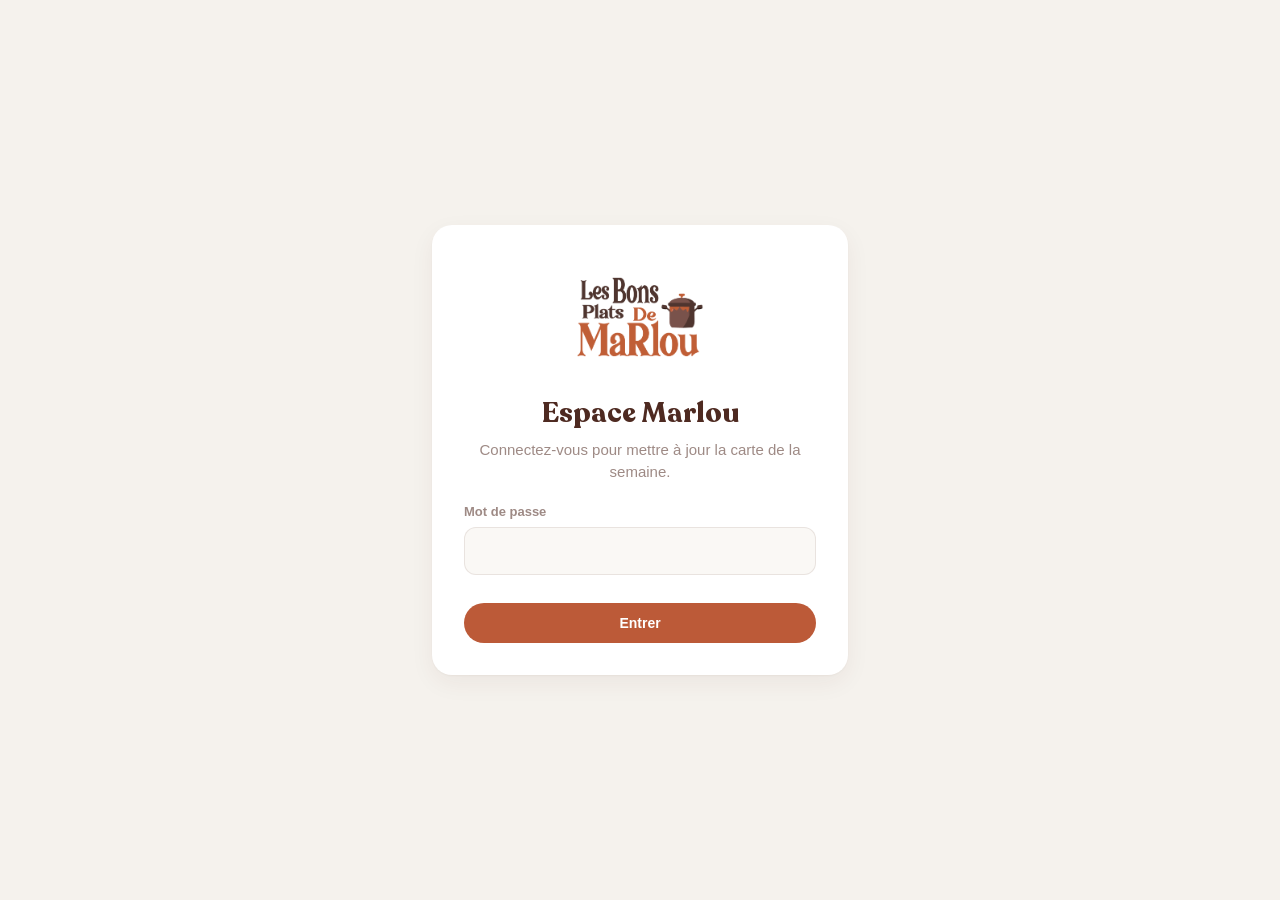
<file: admin.html>
<!DOCTYPE html>
<html lang="fr">
<head>
  <meta charset="UTF-8">
  <meta name="viewport" content="width=device-width, initial-scale=1.0">
  <meta name="robots" content="noindex, nofollow">
  <meta name="theme-color" content="#F5F2ED">
  <title>Administration — Les Bons Plats de Marlou</title>
  <link rel="icon" href="assets/Logo/favicon_fond_clair_carre.png" type="image/png">
  <link rel="preconnect" href="https://fonts.googleapis.com">
  <link rel="preconnect" href="https://fonts.gstatic.com" crossorigin>
  <link href="https://fonts.googleapis.com/css2?family=Cormorant+Garamond:wght@500;600&display=swap" rel="stylesheet">
  <link rel="stylesheet" href="admin.css">
</head>
<body>

  <div class="admin-login" id="login-screen">
    <div class="admin-login__card">
      <img class="admin-login__logo" src="assets/Logo/logo.png" alt="Les Bons Plats de Marlou">
      <h1 class="admin-login__title">Espace Marlou</h1>
      <p class="admin-login__intro">Connectez-vous pour mettre à jour la carte de la semaine.</p>
      <form class="admin-login__form" id="login-form">
        <label class="admin-field">
          <span class="admin-field__label">Mot de passe</span>
          <input class="admin-field__input" id="login-password" type="password" autocomplete="current-password" required>
        </label>
        <p class="admin-alert admin-alert--error" id="login-error" hidden></p>
        <button class="admin-btn admin-btn--primary" type="submit">Entrer</button>
      </form>
    </div>
  </div>

  <div class="admin-app" id="admin-app" hidden>
    <header class="admin-topbar">
      <div class="admin-topbar__inner">
        <div class="admin-topbar__brand">
          <img src="assets/Logo/logoo.png" alt="" width="120" height="40" class="admin-topbar__logo">
          <div>
            <p class="admin-topbar__eyebrow">Administration</p>
            <h1 class="admin-topbar__title">Carte de la semaine</h1>
          </div>
        </div>
        <div class="admin-topbar__actions">
          <span class="admin-badge" id="week-badge">—</span>
          <button class="admin-btn admin-btn--ghost-dark" type="button" id="logout-btn">Quitter</button>
        </div>
      </div>
    </header>

    <div class="admin-shell">
      <nav class="admin-segment" aria-label="Sections">
        <button type="button" class="admin-segment__btn is-active" data-tab="plats">Plats</button>
        <button type="button" class="admin-segment__btn" data-tab="settings">Réglages</button>
      </nav>

      <p class="admin-status" id="save-status" aria-live="polite"></p>
      <div class="admin-alert admin-alert--error" id="form-errors" hidden></div>

      <section class="admin-view" id="view-plats">
        <div class="admin-toolbar">
          <div class="admin-toolbar__left">
            <div class="admin-view-toggle" role="group" aria-label="Affichage">
              <button type="button" class="admin-view-toggle__btn is-active" data-view="grid" aria-pressed="true" title="Vue cartes">
                <svg width="18" height="18" viewBox="0 0 18 18" aria-hidden="true"><rect x="1.5" y="1.5" width="6" height="6" rx="1.5" fill="currentColor"/><rect x="10.5" y="1.5" width="6" height="6" rx="1.5" fill="currentColor"/><rect x="1.5" y="10.5" width="6" height="6" rx="1.5" fill="currentColor"/><rect x="10.5" y="10.5" width="6" height="6" rx="1.5" fill="currentColor"/></svg>
              </button>
              <button type="button" class="admin-view-toggle__btn" data-view="list" aria-pressed="false" title="Vue liste">
                <svg width="18" height="18" viewBox="0 0 18 18" aria-hidden="true"><rect x="1.5" y="3" width="15" height="2.5" rx="1.25" fill="currentColor"/><rect x="1.5" y="8" width="15" height="2.5" rx="1.25" fill="currentColor"/><rect x="1.5" y="13" width="15" height="2.5" rx="1.25" fill="currentColor"/></svg>
              </button>
            </div>
            <div class="admin-toolbar__filters">
              <div class="admin-filter-menu" id="plat-filter-menu">
                <button
                  type="button"
                  class="admin-filter-menu__trigger"
                  id="plat-filter-btn"
                  aria-expanded="false"
                  aria-controls="plat-filter-panel"
                  aria-haspopup="true"
                  title="Filtrer les plats"
                >
                  <svg width="18" height="18" viewBox="0 0 18 18" aria-hidden="true">
                    <path d="M2.5 4h13M5 9h8M7.5 14h3" fill="none" stroke="currentColor" stroke-width="1.75" stroke-linecap="round"/>
                  </svg>
                  <span class="admin-filter-menu__badge" id="plat-filter-badge" hidden aria-hidden="true"></span>
                </button>
                <div class="admin-filter-menu__panel" id="plat-filter-panel" hidden>
                  <label class="admin-filter-menu__field">
                    <span class="admin-filter-menu__label">Visibilité</span>
                    <select class="admin-select admin-select--field" id="plat-filter" aria-label="Filtrer par visibilité">
                      <option value="all">Tous les plats</option>
                      <option value="active">En ligne</option>
                      <option value="inactive">Masqués</option>
                    </select>
                  </label>
                  <label class="admin-filter-menu__field">
                    <span class="admin-filter-menu__label">Catégorie</span>
                    <select class="admin-select admin-select--field" id="plat-category-filter" aria-label="Filtrer par catégorie">
                      <option value="all">Toutes les catégories</option>
                    </select>
                  </label>
                </div>
              </div>
              <div class="admin-category-actions" role="group" aria-label="Actions catégories">
                <button type="button" class="admin-icon-btn" id="add-category-btn" title="Nouvelle catégorie" aria-label="Nouvelle catégorie">
                  <svg width="18" height="18" viewBox="0 0 18 18" aria-hidden="true"><path d="M9 3.5v11M3.5 9h11" fill="none" stroke="currentColor" stroke-width="1.75" stroke-linecap="round"/></svg>
                </button>
                <button type="button" class="admin-icon-btn" id="manage-category-btn" title="Gérer les catégories" aria-label="Gérer les catégories">
                  <svg width="18" height="18" viewBox="0 0 18 18" aria-hidden="true"><path d="M12.2 2.8a1.6 1.6 0 0 1 2.3 2.3l-8.4 8.4-3.1 1 1-3.1 8.2-8.6Z" fill="none" stroke="currentColor" stroke-width="1.5" stroke-linejoin="round"/><path d="M10.5 4.5l3 3" fill="none" stroke="currentColor" stroke-width="1.5" stroke-linecap="round"/></svg>
                </button>
              </div>
            </div>
          </div>
          <button class="admin-btn admin-btn--primary" type="button" id="add-plat-btn">+ Nouveau plat</button>
        </div>
        <p class="admin-hint">Glissez-déposez pour réorganiser. Assignez une catégorie sur chaque carte ou via l’icône crayon.</p>
        <div class="admin-plats admin-plats--grid" id="plats-list"></div>
      </section>

      <section class="admin-view" id="view-settings" hidden>
        <div class="admin-settings">
          <article class="admin-settings-card">
            <header class="admin-settings-card__head">
              <div>
                <h2 class="admin-settings-card__title">Carte &amp; message</h2>
                <p class="admin-settings-card__hint">Titre et intro visibles sur la page d'accueil.</p>
              </div>
            </header>
            <div class="admin-grid admin-grid--2">
              <label class="admin-field">
                <span class="admin-field__label">Semaine</span>
                <input class="admin-field__input" id="meta-semaine" type="text" placeholder="2026-W38" required>
              </label>
              <label class="admin-field">
                <span class="admin-field__label">Titre de la carte</span>
                <input class="admin-field__input" id="meta-titre" type="text" required>
              </label>
            </div>
            <label class="admin-field">
              <span class="admin-field__label">Message d'intro</span>
              <textarea class="admin-field__textarea" id="meta-intro" rows="2" required></textarea>
            </label>
          </article>

          <article class="admin-settings-card">
            <header class="admin-settings-card__head">
              <div>
                <h2 class="admin-settings-card__title">Dates de commande</h2>
                <p class="admin-settings-card__hint">Période pendant laquelle les clients peuvent commander.</p>
              </div>
            </header>
            <div class="admin-grid admin-grid--2">
              <label class="admin-field">
                <span class="admin-field__label">Commandes du</span>
                <input class="admin-field__input" id="meta-debut" type="date" required>
              </label>
              <label class="admin-field">
                <span class="admin-field__label">Commandes jusqu'au</span>
                <input class="admin-field__input" id="meta-fin" type="date" required>
              </label>
            </div>
            <label class="admin-field">
              <span class="admin-field__label">Jours de commande</span>
              <input class="admin-field__input" id="meta-jours" type="text" placeholder="lundi au jeudi">
            </label>
          </article>

          <article class="admin-settings-card">
            <header class="admin-settings-card__head">
              <div>
                <h2 class="admin-settings-card__title">Retrait</h2>
                <p class="admin-settings-card__hint">Où et quand les clients récupèrent leurs plats.</p>
              </div>
            </header>
            <div class="admin-grid admin-grid--2">
              <label class="admin-field">
                <span class="admin-field__label">Période de retrait</span>
                <input class="admin-field__input" id="meta-periode" type="text" placeholder="début de semaine suivante">
              </label>
              <label class="admin-field admin-field--full">
                <span class="admin-field__label">Adresse de retrait</span>
                <input class="admin-field__input" id="meta-adresse" type="text">
              </label>
            </div>
          </article>

          <article class="admin-settings-card">
            <header class="admin-settings-card__head">
              <div>
                <h2 class="admin-settings-card__title">Créneaux de retrait</h2>
                <p class="admin-settings-card__hint">Proposez des horaires clairs — activez ou masquez chaque créneau.</p>
              </div>
              <button class="admin-btn admin-btn--soft" type="button" id="add-creneau-btn">+ Créneau</button>
            </header>
            <div class="admin-creneaux" id="creneaux-list"></div>
          </article>
        </div>
      </section>
    </div>

    <footer class="admin-footer">
      <button class="admin-btn admin-btn--primary admin-btn--large" type="button" id="save-btn">
        Enregistrer les modifications
      </button>
    </footer>

    <div class="admin-modal admin-modal--compact" id="category-modal" aria-hidden="true" hidden>
      <div class="admin-modal__overlay" id="category-modal-overlay"></div>
      <div class="admin-modal__panel" role="dialog" aria-modal="true" aria-labelledby="category-modal-title">
        <header class="admin-modal__head">
          <div class="admin-modal__head-main">
            <p class="admin-modal__eyebrow">Organisation</p>
            <h2 class="admin-modal__title" id="category-modal-title">Nouvelle catégorie</h2>
          </div>
          <button type="button" class="admin-modal__close" id="category-modal-close" aria-label="Fermer">×</button>
        </header>
        <div class="admin-modal__body">
          <p class="admin-modal__intro">Regroupez vos plats pour mieux les visualiser et filtrer votre carte.</p>
          <label class="admin-field">
            <span class="admin-field__label">Nom de la catégorie</span>
            <input class="admin-field__input" id="category-modal-input" type="text" maxlength="40" placeholder="Ex. Plats du jour, Desserts…" autocomplete="off">
          </label>
          <p class="admin-alert admin-alert--error" id="category-modal-error" hidden></p>
          <div class="admin-modal__actions admin-modal__actions--end">
            <button type="button" class="admin-btn admin-btn--soft" id="category-modal-cancel">Annuler</button>
            <button type="button" class="admin-btn admin-btn--primary" id="category-modal-submit">Créer</button>
          </div>
        </div>
      </div>
    </div>

    <div class="admin-modal admin-modal--category-manage" id="category-manage-modal" aria-hidden="true" hidden>
      <div class="admin-modal__overlay" id="category-manage-overlay"></div>
      <div class="admin-modal__panel" role="dialog" aria-modal="true" aria-labelledby="category-manage-title">
        <header class="admin-modal__head">
          <div class="admin-modal__head-main">
            <p class="admin-modal__eyebrow">Organisation</p>
            <h2 class="admin-modal__title" id="category-manage-title">Gérer la catégorie</h2>
          </div>
          <button type="button" class="admin-modal__close" id="category-manage-close" aria-label="Fermer">×</button>
        </header>
        <div class="admin-modal__body category-manage-body">
          <div class="category-manage-toolbar">
            <label class="admin-field category-manage-picker">
              <span class="admin-field__label">Catégorie</span>
              <select class="admin-select admin-select--field" id="category-manage-picker" aria-label="Choisir la catégorie à gérer"></select>
            </label>
            <button type="button" class="admin-btn admin-btn--danger" id="category-manage-delete" hidden>Supprimer la catégorie</button>
          </div>
          <p class="admin-modal__intro" id="category-manage-intro">Ajoutez ou retirez des plats de cette catégorie.</p>

          <div class="category-manage-columns">
            <section class="category-manage-section">
              <h3 class="category-manage-section__title">Dans cette catégorie</h3>
              <ul class="category-manage-list" id="category-manage-in"></ul>
              <p class="category-manage-empty" id="category-manage-in-empty" hidden>Aucun plat dans cette catégorie.</p>
            </section>

            <section class="category-manage-section">
              <h3 class="category-manage-section__title">Ajouter un plat</h3>
              <ul class="category-manage-list" id="category-manage-out"></ul>
              <p class="category-manage-empty" id="category-manage-out-empty" hidden>Tous les plats sont déjà dans cette catégorie.</p>
            </section>
          </div>
        </div>
      </div>
    </div>

    <div class="admin-modal" id="plat-modal" aria-hidden="true" hidden>
      <div class="admin-modal__overlay" id="plat-modal-overlay"></div>
      <div class="admin-modal__panel" role="dialog" aria-modal="true" aria-labelledby="plat-modal-title">
        <header class="admin-modal__head">
          <div class="admin-modal__head-main">
            <h2 class="admin-modal__title" id="plat-modal-title">Modifier le plat</h2>
            <label class="ios-switch">
              <input type="checkbox" id="modal-actif" checked>
              <span class="ios-switch__track" aria-hidden="true"><span class="ios-switch__thumb"></span></span>
              <span class="ios-switch__label">Visible sur le site</span>
            </label>
          </div>
          <button type="button" class="admin-modal__close" id="plat-modal-close" aria-label="Fermer">×</button>
        </header>
        <div class="admin-modal__body">
          <div class="admin-modal__photo">
            <img class="admin-modal__preview" id="modal-preview" alt="" hidden>
            <div class="admin-modal__photo-placeholder" id="modal-preview-placeholder">Aucune photo</div>
            <input class="admin-file__input" id="modal-file" type="file" accept="image/*" hidden>
            <button type="button" class="admin-btn admin-btn--soft" id="modal-photo-btn">Choisir une photo</button>
            <p class="admin-field__help" id="modal-photo-path"></p>
          </div>
          <div class="admin-grid admin-grid--2">
            <label class="admin-field">
              <span class="admin-field__label">Nom</span>
              <input class="admin-field__input" id="modal-nom" type="text" required>
            </label>
            <label class="admin-field">
              <span class="admin-field__label">Prix (€)</span>
              <input class="admin-field__input" id="modal-prix" type="text" inputmode="decimal" required>
            </label>
            <label class="admin-field">
              <span class="admin-field__label">Pour combien de personnes</span>
              <input class="admin-field__input" id="modal-portions" type="number" min="1" step="1" inputmode="numeric" placeholder="Ex. 2">
            </label>
            <label class="admin-field">
              <span class="admin-field__label">Catégorie</span>
              <select class="admin-field__input admin-select admin-select--field" id="modal-categorie">
                <option value="">Sans catégorie</option>
              </select>
            </label>
          </div>
          <label class="admin-field">
            <span class="admin-field__label">Description courte</span>
            <textarea class="admin-field__textarea" id="modal-description" rows="2" required></textarea>
          </label>
          <label class="admin-field">
            <span class="admin-field__label">Composition</span>
            <textarea class="admin-field__textarea" id="modal-composition" rows="3"></textarea>
          </label>
          <label class="admin-field">
            <span class="admin-field__label">Allergènes</span>
            <textarea class="admin-field__textarea" id="modal-allergenes" rows="2"></textarea>
          </label>
          <div class="admin-modal__actions">
            <button class="admin-btn admin-btn--primary" type="button" id="modal-save-btn">Valider</button>
            <button class="admin-btn admin-btn--danger" type="button" id="modal-delete-btn">Supprimer ce plat</button>
          </div>
        </div>
      </div>
    </div>
  </div>

  <script src="admin.js"></script>
</body>
</html>
</file>
<file: admin.css>
@font-face {
  font-family: "Recoleta";
  src: url("assets/fonts/Recoleta-Bold.ttf") format("truetype");
  font-weight: 700;
  font-style: normal;
  font-display: swap;
}

:root {
  --color-cream: #f5ebe0;
  --color-terracotta: #bc5a38;
  --color-chocolate: #4e2a21;
  --color-bg: #f5f2ed;
  --color-surface: #ffffff;
  --color-surface-2: #faf8f5;
  --color-border: rgba(78, 42, 33, 0.1);
  --color-muted: rgba(78, 42, 33, 0.55);
  --font-title: "Recoleta", serif;
  --font-body: "Cormorant Garamond", serif;
  --font-ui: -apple-system, BlinkMacSystemFont, "Segoe UI", Roboto, sans-serif;
  --radius-lg: 1.25rem;
  --radius-md: 0.875rem;
  --shadow-card: 0 1px 2px rgba(78, 42, 33, 0.04), 0 8px 24px rgba(78, 42, 33, 0.06);
  --shadow-modal: 0 24px 80px rgba(78, 42, 33, 0.22);
  --ease: cubic-bezier(0.16, 1, 0.3, 1);
}

*,
*::before,
*::after {
  box-sizing: border-box;
}

body {
  margin: 0;
  min-height: 100vh;
  font-family: var(--font-ui);
  font-size: 15px;
  line-height: 1.45;
  color: var(--color-chocolate);
  background: var(--color-bg);
  -webkit-font-smoothing: antialiased;
}

button,
input,
textarea,
select {
  font: inherit;
}

img {
  display: block;
  max-width: 100%;
}

.admin-app[hidden],
.admin-login[hidden] {
  display: none !important;
}

/* --- Login --------------------------------------------------------------- */

.admin-login {
  min-height: 100vh;
  display: grid;
  place-items: center;
  padding: 1.5rem;
  background: var(--color-bg);
}

.admin-login__card {
  width: min(100%, 26rem);
  padding: 2rem;
  border-radius: var(--radius-lg);
  background: var(--color-surface);
  box-shadow: var(--shadow-card);
  text-align: center;
}

.admin-login__logo {
  display: block;
  width: auto;
  height: auto;
  max-width: 19rem;
  max-height: 7.5rem;
  object-fit: contain;
  margin: 0 auto 1rem;
}

.admin-login__title {
  font-family: var(--font-title);
  font-size: 1.75rem;
  margin: 0 0 0.35rem;
}

.admin-login__intro {
  margin: 0 0 1.25rem;
  color: var(--color-muted);
}

.admin-login__form {
  display: grid;
  gap: 0.875rem;
  text-align: left;
}

/* --- Topbar -------------------------------------------------------------- */

.admin-topbar {
  position: sticky;
  top: 0;
  z-index: 20;
  color: var(--color-cream);
  background: rgba(78, 42, 33, 0.94);
  backdrop-filter: blur(16px);
  -webkit-backdrop-filter: blur(16px);
  border-bottom: 1px solid rgba(245, 235, 224, 0.12);
  box-shadow: 0 4px 24px rgba(78, 42, 33, 0.18);
}

.admin-topbar__inner {
  max-width: 68rem;
  margin: 0 auto;
  padding: 0.875rem 1.25rem;
  display: flex;
  align-items: center;
  justify-content: space-between;
  gap: 1rem;
}

.admin-topbar__brand {
  display: flex;
  align-items: center;
  gap: 0.875rem;
}

.admin-topbar__logo {
  width: auto;
  height: 2.25rem;
  object-fit: contain;
}

.admin-topbar__eyebrow {
  margin: 0;
  font-size: 0.75rem;
  font-weight: 600;
  letter-spacing: 0.04em;
  text-transform: uppercase;
  color: rgba(245, 235, 224, 0.65);
}

.admin-topbar__title {
  margin: 0;
  font-family: var(--font-title);
  font-size: 1.25rem;
  font-weight: 700;
  color: var(--color-cream);
}

.admin-topbar__actions {
  display: flex;
  align-items: center;
  gap: 0.625rem;
}

.admin-topbar .admin-badge {
  padding: 0.35rem 0.75rem;
  font-size: 0.8125rem;
  font-weight: 600;
  color: var(--color-cream);
  background: rgba(188, 90, 56, 0.85);
  border-radius: 999px;
}

.admin-topbar .admin-btn--ghost-dark {
  color: var(--color-cream);
  background: rgba(245, 235, 224, 0.1);
  border: 1px solid rgba(245, 235, 224, 0.22);
}

.admin-topbar .admin-btn--ghost-dark:hover {
  background: rgba(245, 235, 224, 0.18);
  border-color: rgba(245, 235, 224, 0.35);
}

/* --- Shell & tabs -------------------------------------------------------- */

.admin-shell {
  max-width: 68rem;
  margin: 0 auto;
  padding: 1rem 1.25rem 6.5rem;
}

.admin-segment {
  display: inline-flex;
  padding: 0.25rem;
  margin-bottom: 1rem;
  background: rgba(78, 42, 33, 0.06);
  border-radius: 999px;
}

.admin-segment__btn {
  padding: 0.5rem 1.125rem;
  font-size: 0.875rem;
  font-weight: 600;
  color: var(--color-muted);
  background: transparent;
  border: none;
  border-radius: 999px;
  cursor: pointer;
  transition: background 0.25s var(--ease), color 0.25s var(--ease), box-shadow 0.25s var(--ease);
}

.admin-segment__btn.is-active {
  color: var(--color-chocolate);
  background: var(--color-surface);
  box-shadow: 0 1px 4px rgba(78, 42, 33, 0.08);
}

.admin-view[hidden] {
  display: none !important;
}

.admin-hint {
  margin: 0 0 0.875rem;
  font-size: 0.8125rem;
  color: var(--color-muted);
}

/* --- Toolbar ------------------------------------------------------------- */

.admin-toolbar {
  display: flex;
  align-items: center;
  justify-content: space-between;
  gap: 0.75rem;
  margin-bottom: 0.5rem;
  flex-wrap: wrap;
}

.admin-toolbar__left {
  display: flex;
  align-items: center;
  gap: 0.625rem;
  flex-wrap: wrap;
}

.admin-view-toggle {
  display: inline-flex;
  padding: 0.2rem;
  background: var(--color-surface);
  border: 1px solid var(--color-border);
  border-radius: 0.625rem;
}

.admin-view-toggle__btn {
  display: grid;
  place-items: center;
  width: 2.25rem;
  height: 2.25rem;
  padding: 0;
  color: var(--color-muted);
  background: transparent;
  border: none;
  border-radius: 0.45rem;
  cursor: pointer;
  transition: background 0.2s ease, color 0.2s ease;
}

.admin-view-toggle__btn.is-active {
  color: var(--color-chocolate);
  background: rgba(78, 42, 33, 0.06);
}

.admin-select {
  padding: 0.5rem 2rem 0.5rem 0.75rem;
  font-size: 0.875rem;
  font-weight: 500;
  color: var(--color-chocolate);
  background: var(--color-surface) url("data:image/svg+xml,%3Csvg xmlns='http://www.w3.org/2000/svg' width='12' height='8' viewBox='0 0 12 8'%3E%3Cpath fill='%234e2a21' d='M1 1l5 5 5-5'/%3E%3C/svg%3E") no-repeat right 0.65rem center;
  border: 1px solid var(--color-border);
  border-radius: 0.625rem;
  appearance: none;
}

.admin-select--field {
  width: 100%;
}

.admin-toolbar__filters {
  display: flex;
  align-items: center;
  gap: 0.5rem;
  flex-wrap: wrap;
}

.admin-filter-menu {
  position: relative;
}

.admin-filter-menu__trigger {
  position: relative;
  display: grid;
  place-items: center;
  width: 2.65rem;
  height: 2.65rem;
  padding: 0;
  color: var(--color-muted);
  background: var(--color-surface);
  border: 1px solid var(--color-border);
  border-radius: 0.625rem;
  cursor: pointer;
  transition: background 0.2s ease, color 0.2s ease, border-color 0.2s ease;
}

.admin-filter-menu__trigger:hover,
.admin-filter-menu__trigger.is-active,
.admin-filter-menu.is-open .admin-filter-menu__trigger {
  color: var(--color-chocolate);
  background: rgba(78, 42, 33, 0.06);
  border-color: rgba(78, 42, 33, 0.18);
}

.admin-filter-menu__trigger:focus-visible {
  outline: 2px solid var(--color-terracotta);
  outline-offset: 2px;
}

.admin-filter-menu__badge {
  position: absolute;
  top: 0.2rem;
  right: 0.2rem;
  min-width: 1rem;
  height: 1rem;
  padding: 0 0.2rem;
  font-size: 0.625rem;
  font-weight: 700;
  line-height: 1rem;
  color: #fff;
  text-align: center;
  background: var(--color-terracotta);
  border-radius: 999px;
}

.admin-filter-menu__panel {
  position: absolute;
  top: calc(100% + 0.35rem);
  left: 0;
  z-index: 30;
  display: grid;
  gap: 0.75rem;
  min-width: 14rem;
  padding: 0.75rem;
  background: var(--color-surface);
  border: 1px solid var(--color-border);
  border-radius: 0.75rem;
  box-shadow: 0 10px 28px rgba(78, 42, 33, 0.12);
}

.admin-filter-menu__panel[hidden] {
  display: none;
}

.admin-filter-menu__field {
  display: grid;
  gap: 0.35rem;
}

.admin-filter-menu__label {
  font-size: 0.6875rem;
  font-weight: 600;
  letter-spacing: 0.04em;
  text-transform: uppercase;
  color: var(--color-muted);
}

.admin-category-actions {
  display: inline-flex;
  align-items: center;
  gap: 0.25rem;
  padding: 0.2rem;
  background: var(--color-surface);
  border: 1px solid var(--color-border);
  border-radius: 0.625rem;
}

.admin-icon-btn {
  display: grid;
  place-items: center;
  width: 2.25rem;
  height: 2.25rem;
  padding: 0;
  color: var(--color-muted);
  background: transparent;
  border: none;
  border-radius: 0.45rem;
  cursor: pointer;
  transition: background 0.2s ease, color 0.2s ease;
}

.admin-icon-btn:hover {
  color: var(--color-chocolate);
  background: rgba(78, 42, 33, 0.06);
}

.admin-icon-btn:focus-visible {
  outline: 2px solid var(--color-terracotta);
  outline-offset: 2px;
}

.category-manage-picker {
  margin-bottom: 0.75rem;
}

.admin-plat-card__category-field {
  display: grid;
  gap: 0.25rem;
  margin-bottom: 0.35rem;
}

.admin-plat-card__category-label {
  font-size: 0.6875rem;
  font-weight: 600;
  color: var(--color-muted);
}

.admin-plat-card__category-select,
.admin-plat-row__category-select {
  width: 100%;
  padding: 0.35rem 1.75rem 0.35rem 0.5rem;
  font-size: 0.75rem;
  font-weight: 500;
  color: var(--color-chocolate);
  background: var(--color-surface-2) url("data:image/svg+xml,%3Csvg xmlns='http://www.w3.org/2000/svg' width='12' height='8' viewBox='0 0 12 8'%3E%3Cpath fill='%234e2a21' d='M1 1l5 5 5-5'/%3E%3C/svg%3E") no-repeat right 0.45rem center;
  border: 1px solid var(--color-border);
  border-radius: 0.5rem;
  appearance: none;
}

.admin-plat-row__info .admin-plat-row__category-select {
  margin-top: 0.375rem;
  max-width: 14rem;
}

.admin-modal--category-manage {
  padding: 0.75rem;
}

.admin-modal--category-manage .admin-modal__panel {
  width: min(100%, 56rem);
  max-height: min(92vh, 100%);
}

.admin-modal--category-manage .admin-modal__title {
  font-size: 1.5rem;
}

.category-manage-body {
  display: flex;
  flex-direction: column;
  min-height: 0;
}

.category-manage-toolbar {
  display: flex;
  align-items: flex-end;
  justify-content: space-between;
  gap: 1rem;
  flex-wrap: wrap;
  margin-bottom: 0.25rem;
}

.category-manage-toolbar .category-manage-picker {
  flex: 1 1 14rem;
  margin-bottom: 0;
  min-width: 0;
}

.category-manage-toolbar .admin-btn--danger {
  flex-shrink: 0;
}

.category-manage-columns {
  display: grid;
  grid-template-columns: repeat(2, minmax(0, 1fr));
  gap: 1rem;
  min-height: 0;
  flex: 1;
}

.category-manage-section {
  display: flex;
  flex-direction: column;
  min-height: 0;
  margin-bottom: 0;
}

.category-manage-section__title {
  margin: 0 0 0.5rem;
  font-family: var(--font-title);
  font-size: 0.9375rem;
  font-weight: 700;
}

.category-manage-list {
  list-style: none;
  margin: 0;
  padding: 0;
  display: grid;
  gap: 0.375rem;
  flex: 1;
  min-height: 12rem;
  max-height: min(42vh, 28rem);
  overflow-y: auto;
  padding-right: 0.15rem;
}

.category-manage-item {
  display: flex;
  align-items: center;
  justify-content: space-between;
  gap: 0.625rem;
  padding: 0.625rem 0.75rem;
  background: var(--color-surface-2);
  border: 1px solid var(--color-border);
  border-radius: 0.625rem;
}

.category-manage-item__name {
  font-size: 0.875rem;
  font-weight: 600;
  min-width: 0;
}

.category-manage-item__meta {
  display: block;
  font-size: 0.75rem;
  font-weight: 500;
  color: var(--color-muted);
}

.category-manage-item .admin-btn {
  flex-shrink: 0;
  padding: 0.35rem 0.65rem;
  font-size: 0.75rem;
}

.category-manage-empty {
  margin: 0;
  padding: 0.75rem;
  font-size: 0.8125rem;
  color: var(--color-muted);
  text-align: center;
  background: var(--color-surface-2);
  border: 1px dashed var(--color-border);
  border-radius: 0.625rem;
}

/* --- Plats grid / list --------------------------------------------------- */

.admin-plats--grid {
  display: grid;
  grid-template-columns: repeat(auto-fill, minmax(11.5rem, 1fr));
  gap: 0.875rem;
}

.admin-plats--list {
  display: grid;
  gap: 0.5rem;
}

.admin-plat-card {
  position: relative;
  display: flex;
  flex-direction: column;
  padding: 0;
  overflow: hidden;
  text-align: left;
  background: var(--color-surface);
  border: 1px solid var(--color-border);
  border-radius: var(--radius-md);
  box-shadow: var(--shadow-card);
  cursor: grab;
  transition: transform 0.25s var(--ease), box-shadow 0.25s var(--ease), opacity 0.25s ease;
}

.admin-plat-card:hover {
  transform: translateY(-2px);
  box-shadow: 0 4px 16px rgba(78, 42, 33, 0.1);
}

.admin-plat-card.is-dragging {
  opacity: 0.45;
  cursor: grabbing;
}

.admin-plat-card.is-inactive {
  opacity: 0.72;
}

.admin-plat-card__thumb {
  width: 100%;
  aspect-ratio: 4 / 3;
  object-fit: cover;
  background: var(--color-surface-2);
}

.admin-plat-card__thumb--empty {
  display: grid;
  place-items: center;
  font-size: 0.75rem;
  color: var(--color-muted);
}

.admin-plat-card__body {
  padding: 0.75rem;
  flex: 1;
}

.admin-plat-card__top {
  display: flex;
  align-items: flex-start;
  justify-content: space-between;
  gap: 0.5rem;
  margin-bottom: 0.35rem;
}

.admin-plat-card__name {
  margin: 0;
  font-family: var(--font-title);
  font-size: 0.9375rem;
  line-height: 1.25;
}

.admin-plat-card__price {
  margin: 0;
  font-size: 0.8125rem;
  font-weight: 600;
  color: var(--color-terracotta);
}

.admin-plat-card__portions {
  margin: 0.15rem 0 0;
  font-size: 0.6875rem;
  font-weight: 600;
  color: var(--color-muted);
}

.admin-plat-card__desc {
  margin: 0;
  font-family: var(--font-body);
  font-size: 0.875rem;
  line-height: 1.35;
  color: var(--color-muted);
  display: -webkit-box;
  -webkit-line-clamp: 2;
  -webkit-box-orient: vertical;
  overflow: hidden;
}

.admin-plat-row {
  display: grid;
  grid-template-columns: auto 3rem minmax(0, 1fr) auto auto auto;
  align-items: center;
  gap: 0.75rem;
  padding: 0.625rem 0.875rem;
  background: var(--color-surface);
  border: 1px solid var(--color-border);
  border-radius: var(--radius-md);
  box-shadow: var(--shadow-card);
  cursor: grab;
  transition: background 0.2s ease, opacity 0.2s ease;
}

.admin-plat-row:hover {
  background: var(--color-surface-2);
}

.admin-plat-row.is-dragging {
  opacity: 0.45;
}

.admin-plat-row.is-inactive {
  opacity: 0.72;
}

.admin-plat-row__drag {
  color: var(--color-muted);
  cursor: grab;
  user-select: none;
  font-size: 1rem;
  line-height: 1;
}

.admin-plat-row__thumb {
  width: 3rem;
  height: 3rem;
  object-fit: cover;
  border-radius: 0.5rem;
  background: var(--color-surface-2);
}

.admin-plat-row__thumb--empty {
  display: grid;
  place-items: center;
  font-size: 0.65rem;
  color: var(--color-muted);
}

.admin-plat-row__info {
  min-width: 0;
}

.admin-plat-row__name {
  margin: 0;
  font-family: var(--font-title);
  font-size: 0.9375rem;
}

.admin-plat-row__meta {
  margin: 0.1rem 0 0;
  font-size: 0.8125rem;
  color: var(--color-muted);
}

.admin-plat-row__edit {
  padding: 0.4rem 0.75rem;
  font-size: 0.8125rem;
  font-weight: 600;
  color: var(--color-chocolate);
  background: rgba(78, 42, 33, 0.06);
  border: none;
  border-radius: 999px;
  cursor: pointer;
}

.status-pill {
  display: inline-flex;
  padding: 0.2rem 0.55rem;
  font-size: 0.6875rem;
  font-weight: 700;
  letter-spacing: 0.02em;
  text-transform: uppercase;
  border-radius: 999px;
}

.status-pill--on {
  color: #2f6b3b;
  background: rgba(47, 107, 59, 0.12);
}

.status-pill--off {
  color: var(--color-muted);
  background: rgba(78, 42, 33, 0.08);
}

/* --- iOS Switch ---------------------------------------------------------- */

.ios-switch {
  display: inline-flex;
  align-items: center;
  gap: 0.625rem;
  cursor: pointer;
  user-select: none;
}

.ios-switch input {
  position: absolute;
  opacity: 0;
  width: 0;
  height: 0;
}

.ios-switch__track {
  position: relative;
  width: 2.75rem;
  height: 1.625rem;
  flex-shrink: 0;
  background: rgba(78, 42, 33, 0.15);
  border-radius: 999px;
  transition: background 0.25s var(--ease);
}

.ios-switch__thumb {
  position: absolute;
  top: 0.15rem;
  left: 0.15rem;
  width: 1.325rem;
  height: 1.325rem;
  background: #fff;
  border-radius: 50%;
  box-shadow: 0 1px 4px rgba(0, 0, 0, 0.18);
  transition: transform 0.25s var(--ease);
}

.ios-switch input:checked + .ios-switch__track {
  background: var(--color-terracotta);
}

.ios-switch input:checked + .ios-switch__track .ios-switch__thumb {
  transform: translateX(1.1rem);
}

.ios-switch__label {
  font-size: 0.8125rem;
  font-weight: 600;
  color: var(--color-chocolate);
}

.ios-switch--compact .ios-switch__label {
  display: none;
}

body.is-modal-open {
  overflow: hidden;
}

/* --- Settings ------------------------------------------------------------ */

.admin-settings {
  display: grid;
  gap: 0.875rem;
}

.admin-settings-card {
  padding: 1.125rem 1.25rem;
  background: var(--color-surface);
  border: 1px solid var(--color-border);
  border-radius: var(--radius-lg);
  box-shadow: var(--shadow-card);
}

.admin-settings-card__head {
  display: flex;
  align-items: flex-start;
  justify-content: space-between;
  gap: 1rem;
  margin-bottom: 1rem;
}

.admin-settings-card__title {
  margin: 0 0 0.2rem;
  font-family: var(--font-title);
  font-size: 1.0625rem;
}

.admin-settings-card__hint {
  margin: 0;
  font-size: 0.8125rem;
  color: var(--color-muted);
}

.admin-creneaux {
  display: grid;
  gap: 0.5rem;
}

.admin-creneau-row {
  display: grid;
  grid-template-columns: auto minmax(0, 0.9fr) minmax(0, 1.4fr) auto auto;
  align-items: center;
  gap: 0.625rem;
  padding: 0.625rem 0.75rem;
  background: var(--color-surface-2);
  border: 1px solid var(--color-border);
  border-radius: var(--radius-md);
  cursor: grab;
}

.admin-creneau-row.is-dragging {
  opacity: 0.45;
}

.admin-creneau-row__drag {
  color: var(--color-muted);
  cursor: grab;
  user-select: none;
}

.admin-creneau-row.is-inactive {
  opacity: 0.65;
}

.admin-creneau-row .admin-field {
  margin: 0;
}

.admin-creneau-row .admin-field__input {
  padding: 0.55rem 0.7rem;
  font-size: 0.875rem;
}

.admin-icon-btn {
  display: grid;
  place-items: center;
  width: 2rem;
  height: 2rem;
  padding: 0;
  color: var(--color-muted);
  background: transparent;
  border: none;
  border-radius: 50%;
  cursor: pointer;
  transition: background 0.2s ease, color 0.2s ease;
}

.admin-icon-btn:hover {
  color: var(--color-terracotta);
  background: rgba(188, 90, 56, 0.1);
}

/* --- Modal plein écran --------------------------------------------------- */

.admin-modal {
  position: fixed;
  inset: 0;
  z-index: 60;
  display: grid;
  place-items: center;
  padding: 1rem;
  opacity: 0;
  visibility: hidden;
  transition: opacity 0.35s var(--ease), visibility 0.35s var(--ease);
}

.admin-modal.is-open {
  opacity: 1;
  visibility: visible;
}

.admin-modal[hidden] {
  display: none !important;
}

.admin-modal__overlay {
  position: absolute;
  inset: 0;
  background: rgba(78, 42, 33, 0.45);
  backdrop-filter: blur(8px);
  -webkit-backdrop-filter: blur(8px);
}

.admin-modal__panel {
  position: relative;
  z-index: 1;
  display: flex;
  flex-direction: column;
  width: min(100%, 42rem);
  max-height: min(92vh, 100%);
  background: var(--color-surface);
  border-radius: var(--radius-lg);
  box-shadow: var(--shadow-modal);
  transform: translateY(12px) scale(0.98);
  transition: transform 0.45s var(--ease);
  overflow: hidden;
}

.admin-modal.is-open .admin-modal__panel {
  transform: translateY(0) scale(1);
}

.admin-modal__head {
  display: flex;
  align-items: flex-start;
  justify-content: space-between;
  gap: 1rem;
  padding: 1.25rem 1.25rem 1rem;
  border-bottom: 1px solid var(--color-border);
  background: var(--color-surface);
}

.admin-modal__head-main {
  display: grid;
  gap: 0.625rem;
}

.admin-modal__title {
  margin: 0;
  font-family: var(--font-title);
  font-size: 1.5rem;
}

.admin-modal__close {
  display: grid;
  place-items: center;
  width: 2.25rem;
  height: 2.25rem;
  flex-shrink: 0;
  padding: 0;
  font-size: 1.5rem;
  font-weight: 300;
  color: var(--color-muted);
  background: rgba(78, 42, 33, 0.06);
  border: none;
  border-radius: 50%;
  cursor: pointer;
  transition: background 0.2s ease, color 0.2s ease;
}

.admin-modal__close:hover {
  color: var(--color-chocolate);
  background: rgba(78, 42, 33, 0.1);
}

.admin-modal__body {
  flex: 1;
  overflow-y: auto;
  padding: 1.25rem;
}

.admin-modal__photo {
  display: grid;
  gap: 0.625rem;
  margin-bottom: 1rem;
}

.admin-modal__preview {
  width: 100%;
  max-height: 16rem;
  aspect-ratio: 4 / 3;
  object-fit: cover;
  border-radius: var(--radius-md);
  background: var(--color-surface-2);
}

.admin-modal__photo-placeholder {
  display: grid;
  place-items: center;
  width: 100%;
  aspect-ratio: 4 / 3;
  max-height: 16rem;
  font-size: 0.875rem;
  color: var(--color-muted);
  background: var(--color-surface-2);
  border: 1px dashed var(--color-border);
  border-radius: var(--radius-md);
}

.admin-modal__photo-placeholder[hidden],
.admin-modal__preview[hidden] {
  display: none !important;
}

.admin-modal__actions {
  display: flex;
  flex-wrap: wrap;
  gap: 0.625rem;
  margin-top: 0.5rem;
  padding-top: 0.5rem;
}

.admin-modal__actions .admin-btn--primary {
  flex: 1;
  min-width: 8rem;
}

.admin-modal__actions--end {
  justify-content: flex-end;
}

.admin-modal__actions--end .admin-btn--primary {
  flex: 0 1 auto;
  min-width: 7rem;
}

.admin-modal__eyebrow {
  margin: 0;
  font-size: 0.75rem;
  font-weight: 600;
  letter-spacing: 0.04em;
  text-transform: uppercase;
  color: var(--color-terracotta);
}

.admin-modal__intro {
  margin: 0 0 1rem;
  font-size: 0.875rem;
  line-height: 1.5;
  color: var(--color-muted);
}

.admin-modal--compact .admin-modal__panel {
  width: min(100%, 22rem);
}

.admin-modal--compact .admin-modal__title {
  font-size: 1.25rem;
}

.admin-modal--compact .admin-modal__head,
.admin-modal--compact .admin-modal__body {
  padding-inline: 1.125rem;
}

@media (max-width: 720px) {
  .admin-modal:not(.admin-modal--compact) {
    padding: 0;
  }

  .admin-modal:not(.admin-modal--compact) .admin-modal__panel {
    width: 100%;
    max-height: 100%;
    height: 100%;
    border-radius: 0;
  }

  .admin-modal--compact {
    padding: 1rem;
  }

  .admin-modal--compact .admin-modal__panel {
    width: min(100%, 22rem);
    height: auto;
    max-height: min(92vh, 100%);
    border-radius: var(--radius-lg);
  }

  .admin-modal--category-manage {
    padding: 0;
  }

  .admin-modal--category-manage .admin-modal__panel {
    width: 100%;
    max-height: 100%;
    height: 100%;
    border-radius: 0;
  }

  .category-manage-columns {
    grid-template-columns: 1fr;
  }

  .category-manage-list {
    max-height: none;
  }
}

/* --- Forms & buttons ----------------------------------------------------- */

.admin-grid {
  display: grid;
  gap: 0.875rem;
}

.admin-grid--2 {
  grid-template-columns: repeat(2, minmax(0, 1fr));
}

.admin-field {
  display: grid;
  gap: 0.35rem;
  margin-bottom: 0.875rem;
}

.admin-field--full {
  grid-column: 1 / -1;
}

.admin-field__label {
  font-size: 0.8125rem;
  font-weight: 600;
  color: var(--color-muted);
}

.admin-field__help {
  margin: 0;
  font-size: 0.75rem;
  color: var(--color-muted);
}

.admin-field__input,
.admin-field__textarea {
  width: 100%;
  padding: 0.7rem 0.875rem;
  font-family: var(--font-body);
  font-size: 1rem;
  color: var(--color-chocolate);
  background: var(--color-surface-2);
  border: 1px solid var(--color-border);
  border-radius: 0.75rem;
  transition: border-color 0.2s ease, box-shadow 0.2s ease;
}

.admin-field__input:focus,
.admin-field__textarea:focus {
  outline: none;
  border-color: rgba(188, 90, 56, 0.45);
  box-shadow: 0 0 0 3px rgba(188, 90, 56, 0.12);
}

.admin-field__textarea {
  resize: vertical;
  min-height: 4rem;
}

.admin-btn {
  display: inline-flex;
  align-items: center;
  justify-content: center;
  gap: 0.35rem;
  padding: 0.625rem 1rem;
  font-size: 0.875rem;
  font-weight: 600;
  border: none;
  border-radius: 999px;
  cursor: pointer;
  transition: transform 0.15s ease, filter 0.15s ease, opacity 0.15s ease;
}

.admin-btn:hover {
  transform: translateY(-1px);
}

.admin-btn:disabled {
  opacity: 0.5;
  cursor: not-allowed;
  transform: none;
}

.admin-btn--primary {
  color: #fff;
  background: var(--color-terracotta);
}

.admin-btn--soft {
  color: var(--color-chocolate);
  background: rgba(78, 42, 33, 0.06);
}

.admin-btn--ghost-dark {
  color: var(--color-chocolate);
  background: rgba(78, 42, 33, 0.06);
}

.admin-btn--danger {
  color: var(--color-terracotta);
  background: rgba(188, 90, 56, 0.08);
  border: 1px solid rgba(188, 90, 56, 0.2);
}

.admin-btn--block {
  width: 100%;
}

.admin-btn--large {
  width: min(100%, 22rem);
  padding: 0.875rem 1.25rem;
  font-size: 1rem;
}

.admin-footer {
  position: fixed;
  left: 0;
  right: 0;
  bottom: 0;
  z-index: 30;
  padding: 0.875rem 1.25rem calc(0.875rem + env(safe-area-inset-bottom));
  background: rgba(255, 255, 255, 0.88);
  backdrop-filter: blur(12px);
  border-top: 1px solid var(--color-border);
  display: flex;
  justify-content: center;
}

.admin-status {
  min-height: 1.25rem;
  margin: 0 0 0.75rem;
  font-size: 0.875rem;
  font-weight: 600;
}

.admin-status--success {
  color: #2f6b3b;
}

.admin-status--error {
  color: var(--color-terracotta);
}

.admin-alert {
  padding: 0.75rem 0.875rem;
  border-radius: var(--radius-md);
  margin-bottom: 0.875rem;
  font-size: 0.875rem;
}

.admin-alert--error {
  background: rgba(188, 90, 56, 0.1);
  color: var(--color-chocolate);
}

.admin-empty {
  grid-column: 1 / -1;
  padding: 2rem 1rem;
  text-align: center;
  color: var(--color-muted);
  background: var(--color-surface);
  border: 1px dashed var(--color-border);
  border-radius: var(--radius-md);
}

@media (max-width: 720px) {
  .admin-grid--2 {
    grid-template-columns: 1fr;
  }

  .admin-plats--grid {
    grid-template-columns: repeat(2, minmax(0, 1fr));
    gap: 0.625rem;
  }

  .admin-plat-card__body {
    padding: 0.5rem;
  }

  .admin-plat-card__name {
    font-size: 0.8125rem;
  }

  .admin-plat-card__price {
    font-size: 0.75rem;
  }

  .admin-plat-card__desc {
    font-size: 0.6875rem;
    line-height: 1.35;
    display: -webkit-box;
    -webkit-line-clamp: 2;
    -webkit-box-orient: vertical;
    overflow: hidden;
  }

  .admin-plat-card__top {
    flex-direction: column;
    align-items: flex-start;
    gap: 0.25rem;
  }

  .admin-plat-row {
    grid-template-columns: auto 2.5rem minmax(0, 1fr);
    grid-template-rows: auto auto;
  }

  .admin-plat-row__edit,
  .ios-switch--compact,
  .status-pill {
    grid-column: 3;
  }

  .admin-creneau-row {
    grid-template-columns: auto 1fr auto;
    grid-template-rows: auto auto;
  }

  .admin-creneau-row .admin-field:nth-child(3) {
    grid-column: 1 / -1;
  }

  .admin-topbar__inner {
    flex-direction: column;
    align-items: stretch;
  }

  .admin-toolbar {
    flex-direction: column;
    align-items: stretch;
  }

  .admin-toolbar__left {
    justify-content: space-between;
  }

  .admin-toolbar__filters {
    width: auto;
  }

  .admin-filter-menu__panel {
    left: auto;
    right: 0;
    min-width: min(14rem, calc(100vw - 2rem));
  }

  .admin-category-actions {
    flex: 0 0 auto;
  }
}
</file>
